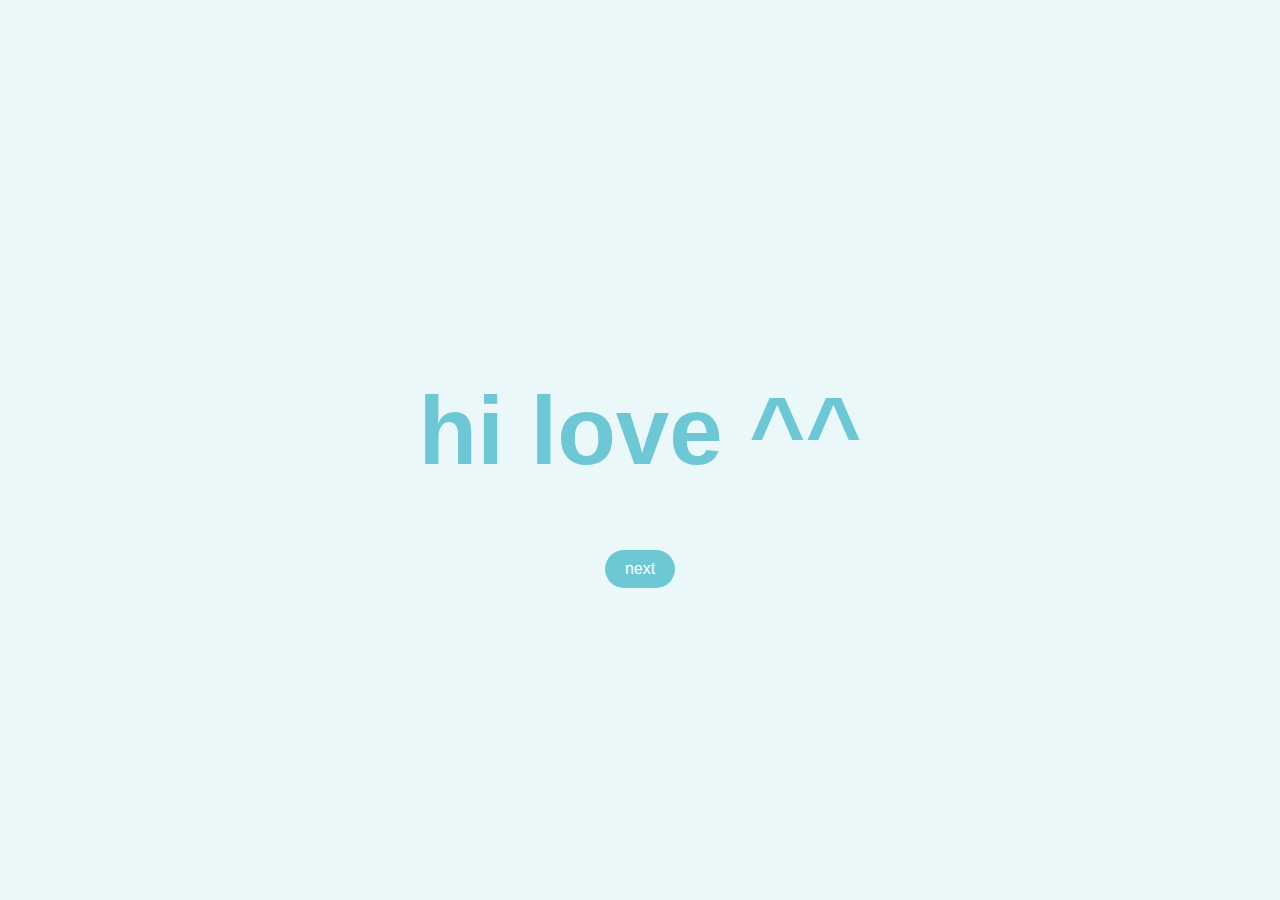
<file: index.html>
<!DOCTYPE html>
<html lang="en">
<head>
    <meta charset="UTF-8">
    <meta name="viewport" content="width=device-width, initial-scale=1.0">
    <title>hello</title>
    <link rel="stylesheet" href="styles.css">
</head>
<body>
    <div class="container">
        <h1>hi love ^^</h1>
        <button onclick="nextPage()">next</button>
    </div>

    <script>
        function nextPage() {
            window.location.href = "page2.html"; 
        }
    </script>
</body> 
</html>
</file>
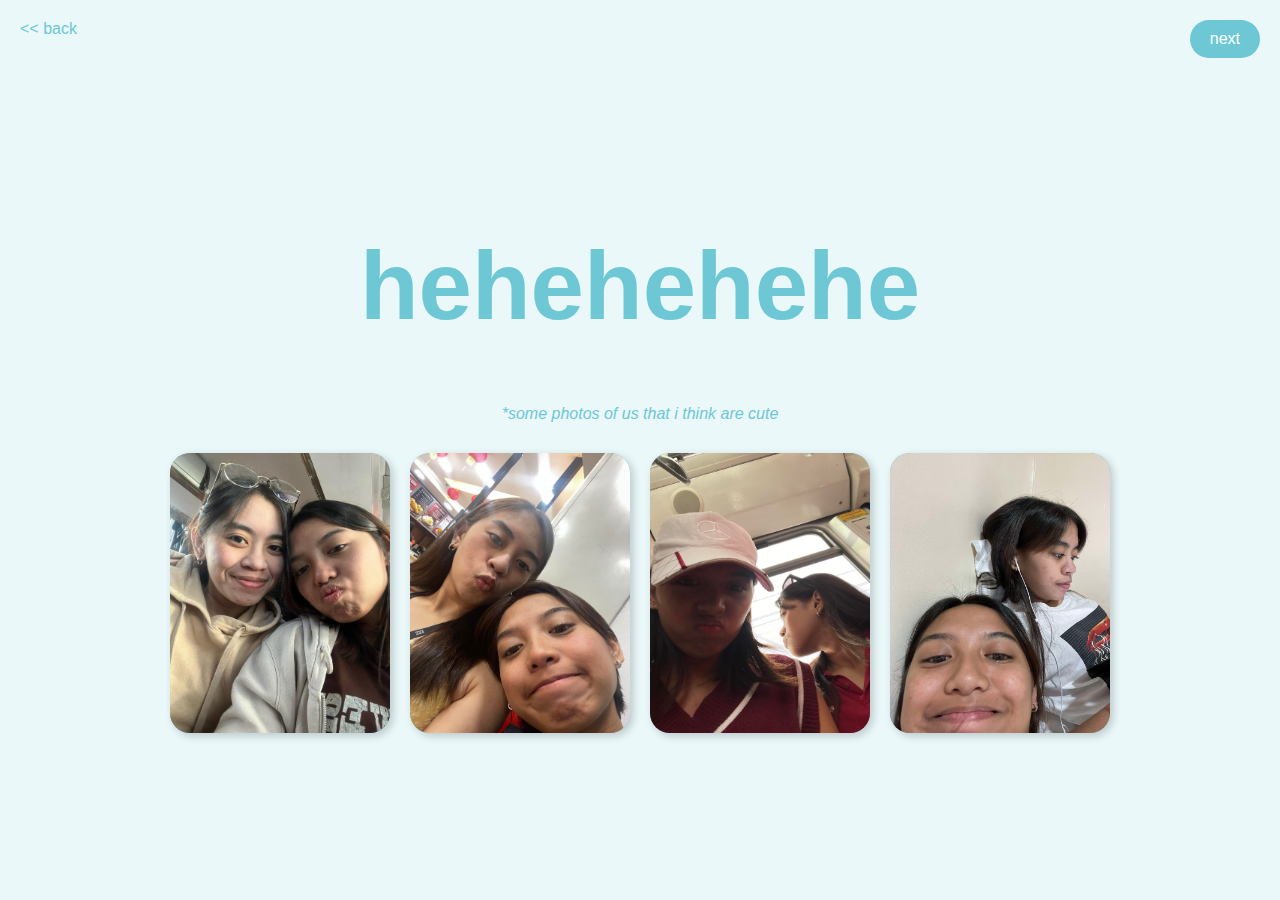
<file: page2.html>
<!DOCTYPE html>
<html lang="en">
<head>
    <meta charset="UTF-8">
    <meta name="viewport" content="width=device-width, initial-scale=1.0">
    <title>yiieee</title>
    <link rel="stylesheet" href="styles.css">
</head>
<body>
    <div class="container">
        <h1>hehehehehe</h1>
        <p class="description">*some photos of us that i think are cute</p>

        <div class="image-container">
            <img src="image1.jpg" alt="Image 1" class="image-box">
            <img src="image2.jpg" alt="Image 2" class="image-box">
            <img src="image3.jpg" alt="Image 3" class="image-box">
            <img src="image4.jpg" alt="Image 4" class="image-box">
        </div>

        <a href="index.html" class="back-btn"><< back</a>
        <a href="page3.html" class="next-btn">next</a>
    </div>
</body>
</html>
</file>
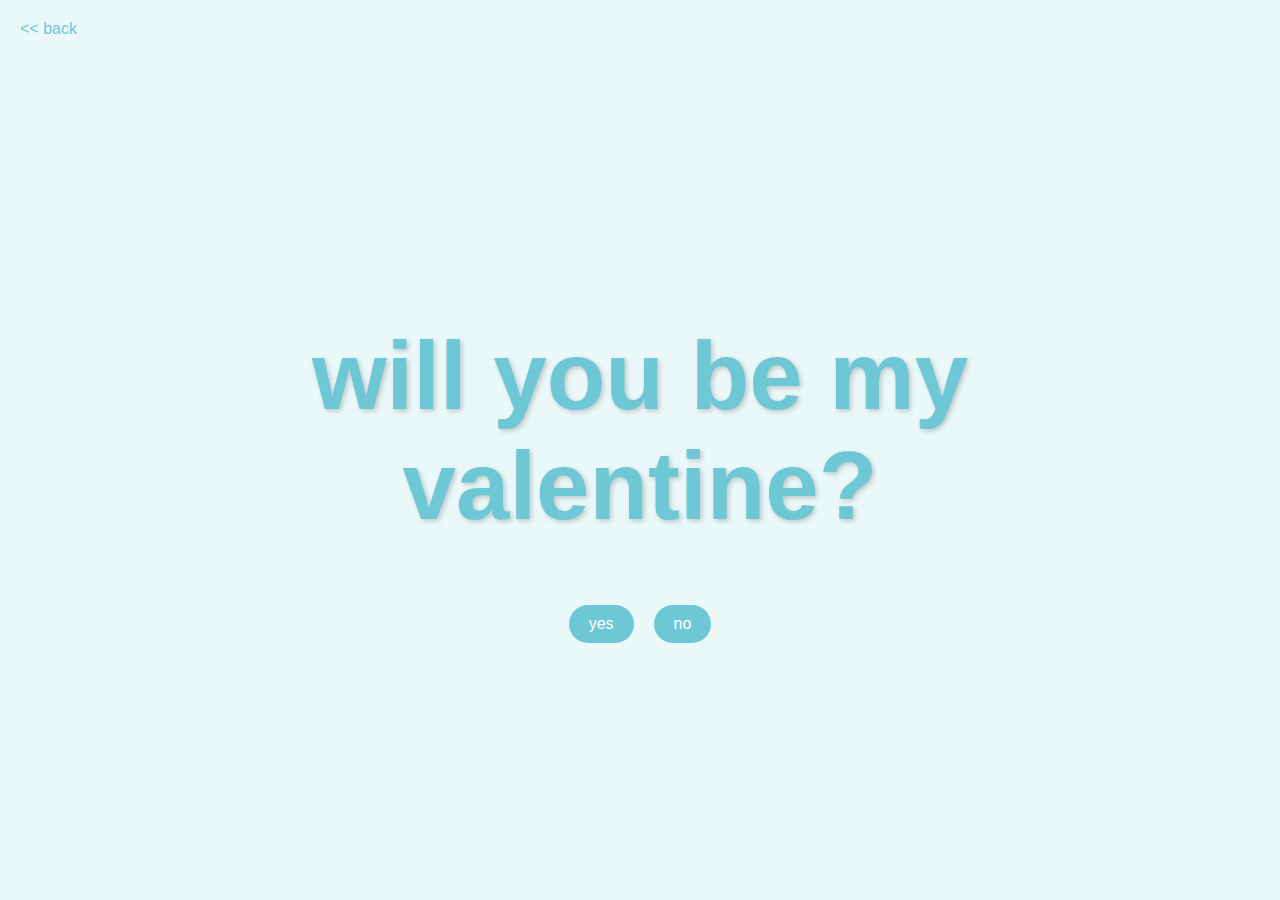
<file: page3.html>
<!DOCTYPE html>
<html lang="en">
<head>
    <meta charset="UTF-8">
    <meta name="viewport" content="width=device-width, initial-scale=1.0">
    <title>fls fls fls</title>
    <link rel="stylesheet" href="styles.css">
    <script defer src="script.js"></script>
</head>
<body>
    <a href="page2.html" class="back-btn"><< back</a>

    <div class="container">
        <h1 class="valentine-text">will you be my <br> valentine?</h1>
        
        <div class="button-container">
            <a href="page4.html" class="btn yes-btn">yes</a>
            <button class="btn no-btn">no</button>
        </div>
    </div>
</body>
</html>
</file>
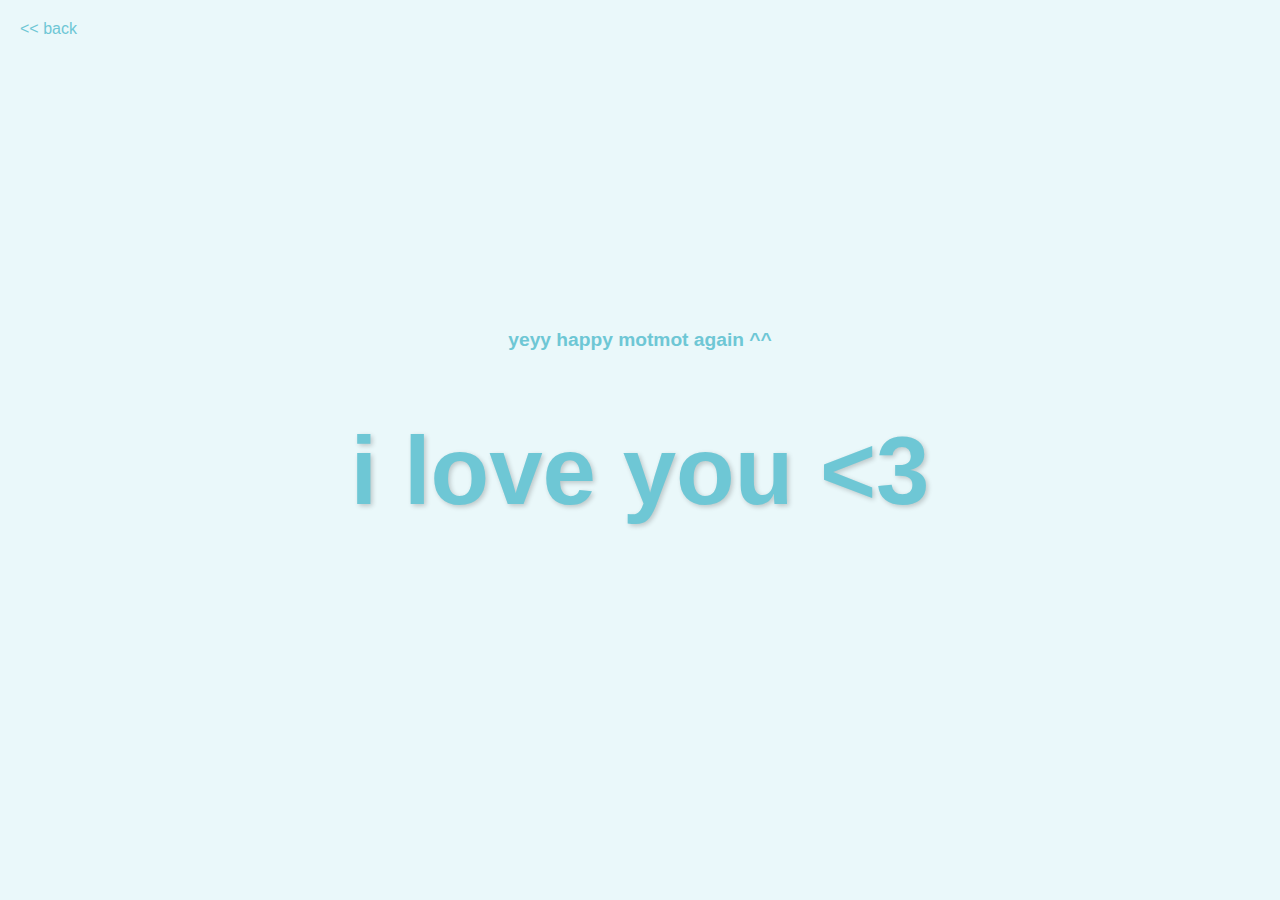
<file: page4.html>
<!DOCTYPE html>
<html lang="en">
<head>
    <meta charset="UTF-8">
    <meta name="viewport" content="width=device-width, initial-scale=1.0">
    <title>yiiee i love you hihihihi</title>
    <link rel="stylesheet" href="styles.css">
</head>
<body>
    <a href="page3.html" class="back-btn"><< back</a>

    <div class="container">
        <p class="happy-text">yeyy happy motmot again ^^</p>
        <h1 class="love-text">i love you &lt;3</h1>
    </div>
</body>
</html>
</file>
<file: styles.css>
/* General Styles */
body {
    background-color: #eaf8fa;
    display: flex;
    justify-content: center;
    align-items: center;
    height: 100vh;
    margin: 0;
    font-family: Arial, sans-serif;
    text-align: center;
    flex-direction: column;
}

/* Main Container */
.container {
    text-align: center;
    width: 90%;
    max-width: 1000px;
}

/* Headings */
h1 {
    color: #6ec7d5;
    font-size: 6rem;
    font-weight: bold;
}

.description {
    color: #6ec7d5;
    font-size: 1rem;
    font-style: italic;
}

/* Buttons */
button, .btn, .next-btn {
    background-color: #6ec7d5;
    color: white;
    border: none;
    padding: 10px 20px;
    font-size: 1rem;
    border-radius: 20px;
    cursor: pointer;
    text-decoration: none;
    display: inline-block;
    transition: background-color 0.2s, transform 0.2s;
}

button:hover, .btn:hover, .next-btn:hover {
    background-color: #5cb4c1;
    transform: scale(1.1);
}

/* Image Container */
.image-container {
    display: flex;
    justify-content: center;
    align-items: flex-end;
    gap: 20px;
    margin-top: 30px;
}

/* Equal-sized Image Boxes */
.image-box {
    background-color: #6ec7d5;
    width: 220px;
    height: 280px;
    display: flex;
    justify-content: center;
    align-items: center;
    border-radius: 20px;
    font-size: 1rem;
    color: black;
    box-shadow: 3px 3px 8px rgba(0, 0, 0, 0.2);
    transition: transform 0.2s, box-shadow 0.2s;
}

/* Hover effect for Image Boxes */
.image-box:hover {
    transform: scale(1.1);
    box-shadow: 5px 5px 12px rgba(0, 0, 0, 0.3);
}

/* Back & Next Buttons */
.back-btn, .next-btn {
    font-size: 1rem;
    position: absolute;
}

.back-btn {
    color: #6ec7d5;
    text-decoration: none;
    top: 20px;
    left: 20px;
}

.next-btn {
    top: 20px;
    right: 20px;
}

/* Text Styling */
.valentine-text, .love-text {
    color: #6ec7d5;
    font-weight: bold;
    text-shadow: 2px 2px 5px rgba(0, 0, 0, 0.2);
}

.valentine-text { font-size: 6rem; }
.love-text { font-size: 6rem; }

.happy-text {
    color: #6ec7d5;
    font-size: 1.2rem;
    font-weight: bold;
    margin-bottom: 10px;
}

/* Button Container */
.button-container {
    display: flex;
    justify-content: center;
    gap: 20px;
    margin-top: 20px;
}
</file>
